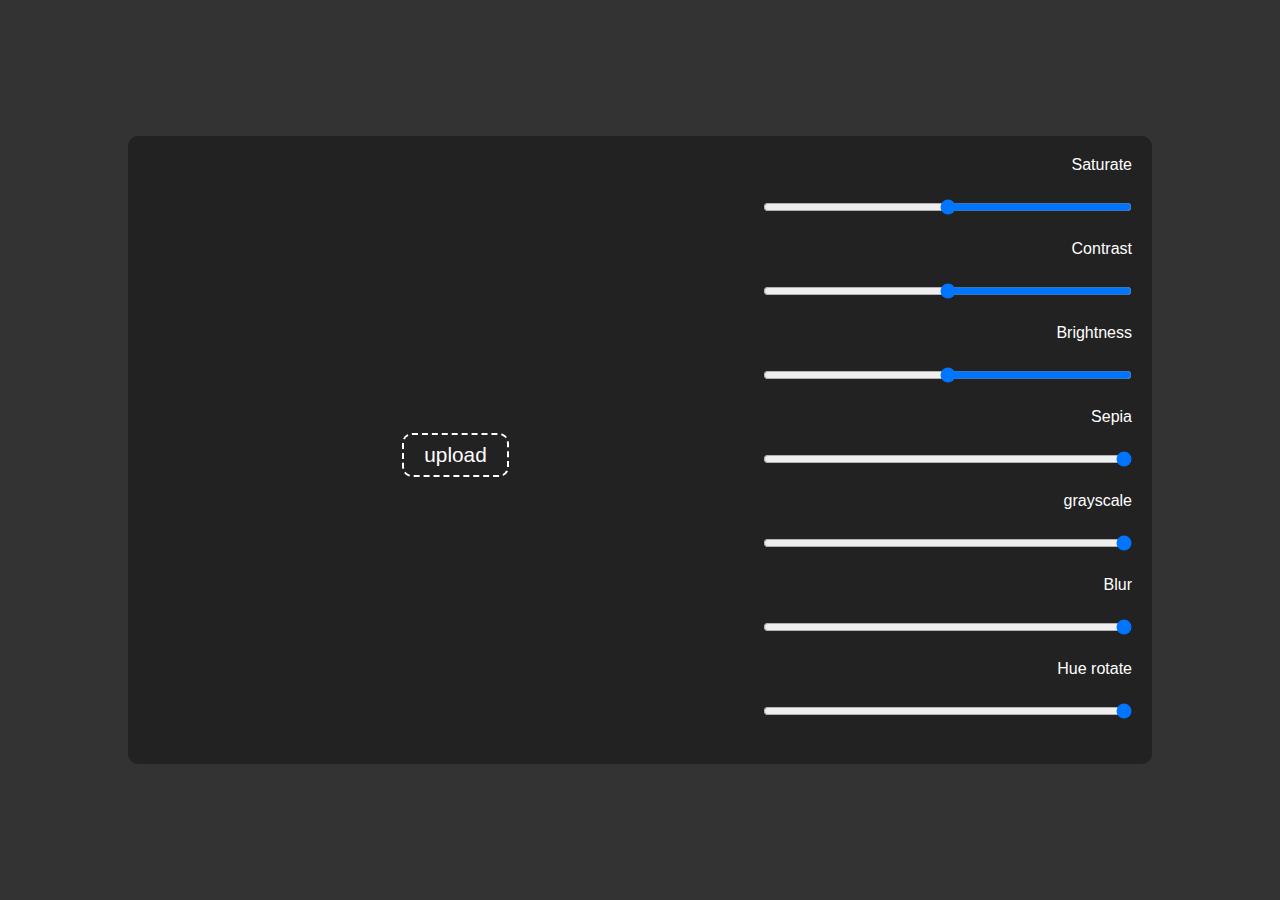
<file: index.html>
<!DOCTYPE html>
<html lang="en">
<head>
    <meta charset="UTF-8">
    <meta http-equiv="X-UA-Compatible" content="IE=edge">
    <meta name="viewport" content="width=device-width, initial-scale=1.0">
    <!-- css -->
    <link rel="stylesheet" href="style.css">
    <!-- icon -->
    <link rel="icon" href="img/icon.png">
    <title>editor pro</title>
</head>
<body>
    <div class="container">
        <div class="imge">
            <div class="imge-box">
                <img  id="img">
                <canvas id="canvas"></canvas>
            </div>
            <div class="upload">
                <label for="upload">upload</label>
                <input type="file" id="upload">
            </div>
        </div>
        <div class="controls">
            <ul>
                <li>
                    <label for="saturate">Saturate</label>
                    <input type="range"  id="saturate" min="0" max="200"  value="100" >
                </li>
                <li>
                    <label for="contrast">Contrast</label>
                    <input type="range"  id="contrast" min="0" max="200"  value="100" >
                </li>
                <li>
                    <label for="brightness">Brightness</label>
                    <input type="range"  id="brightness" min="0" max="200"  value="100" >
                </li>
                <li>
                    <label for="sepia">Sepia</label>
                    <input type="range"  id="sepia" min="0" max="200"  value="0" >
                </li>
                <li>
                    <label for="grayscale">grayscale</label>
                    <input type="range"  id="grayscale" min="0" max="1"  value="0" step=".1">
                </li>
                <li>
                    <label for="blur">Blur</label>
                    <input type="range"  id="blur" min="0" max="10" step=".1" value="0" >
                </li>
                <li>
                    <label for="hue-rotate">Hue rotate</label>
                    <input type="range"  id="hue-rotate" min="0" max="350"  value="0" >
                </li>
                <li>
                    <a download="saeed"  id="download">download</a>
                    <span id="reset">Reset</span>
                </li>
            </ul>
        </div>
    </div>
    <!-- java script -->
    <script src="app.js"></script>
</body>
</html>
</file>
<file: style.css>
*{
    margin: 0;
    padding: 0;
    box-sizing: border-box;
    font-family:sans-serif;
}
body{
    background-color: #333;
    min-height: 100vh;
    display: flex;
    align-items: center;
    justify-content: center;
}
.container{
    background-color: #222;
    width: 80vw;
    padding: 20px;
    border-radius: 10px;
    display: grid;
    grid-template-columns: 5fr 3fr;
}
.imge-box img,
#canvas{
    max-width: 45vw;
    max-height: 80vh;
}
.imge{
    display: flex;
    align-items: center;
    justify-content: center;
    flex-direction: column;
}
.upload input{
    display: none;
}
.upload label{
    padding: 8px 20px;
    font-size: 1.3rem;
    border: 2px dashed #ffffff;
    color: #fff;
    border-radius: 10px;
    cursor: pointer;
    display: inline-block;
    margin-top: 10px;
}
.controls ul,
.controls ul li{
    list-style: none;
    display: flex;
    flex-direction: column;
    gap: 25px;
    direction: rtl;
    color: #fff;
}
.controls ul li:last-child{
    display: flex;
    flex-direction: row;
    justify-content: space-around;
    /* padding-top: 50px; */
}
.controls ul li:last-child a,
.controls ul li:last-child span{
    text-decoration: none;
    color: #fff;
    background-color: green;
    padding: 8px 20px;
    border-radius: 10px;
    cursor: pointer;
}

/* media query */
@media(max-width:770px) {
    .container{
        grid-template-columns: 1fr;
        grid-template-rows: minmax(200px,auto) 1fr;
        margin: 70px 0;
        max-height: 90vh;
    }
    .container .controls{
        overflow: auto;
    }
}
</file>
